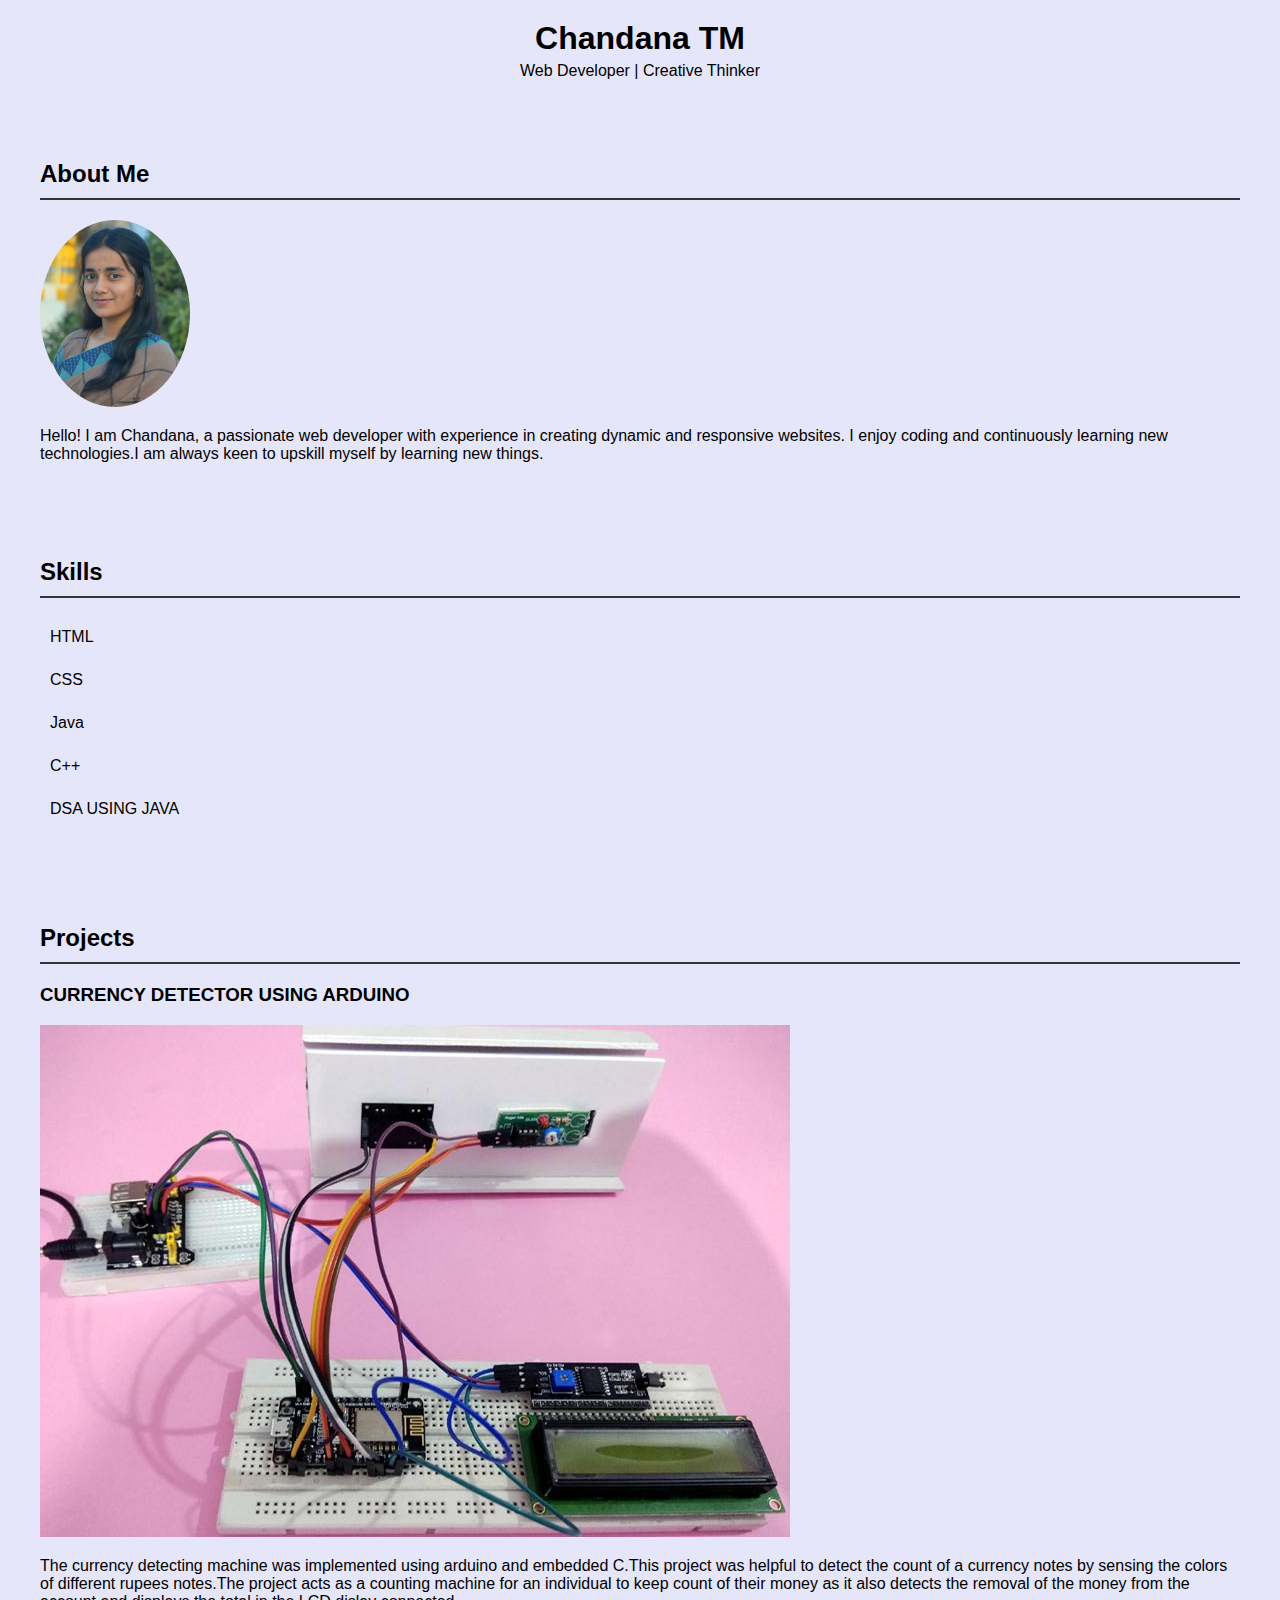
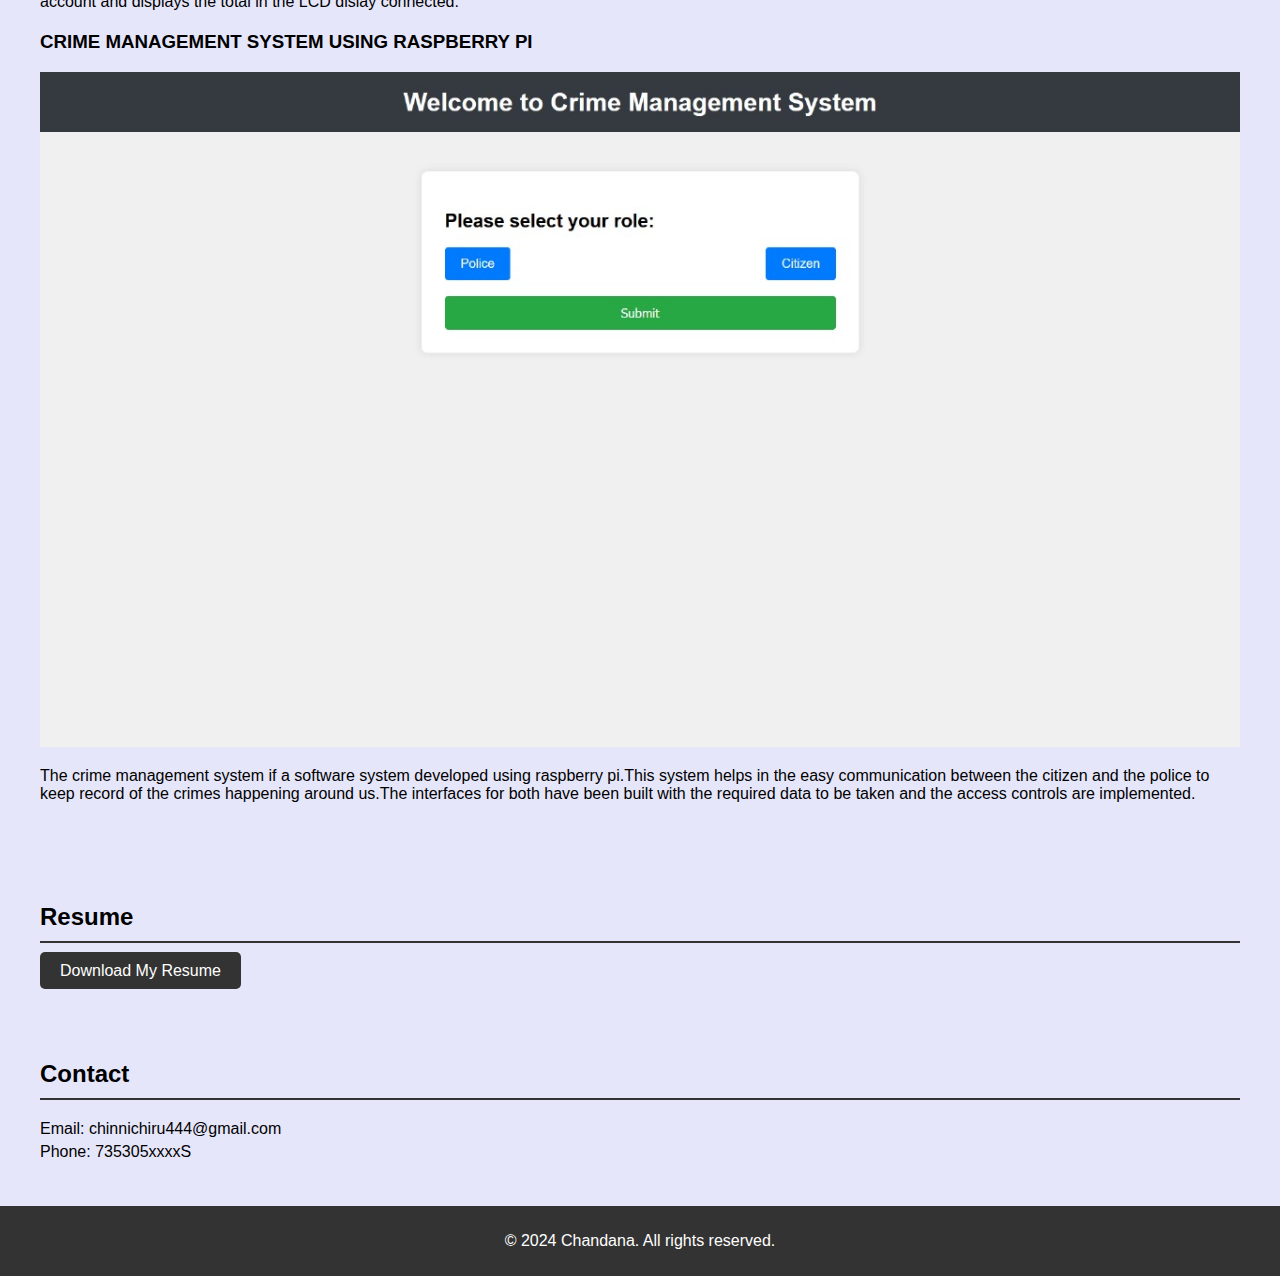
<file: portfolio.html>
<!DOCTYPE html>
<html lang="en">
<head>
    <meta charset="UTF-8">
    <meta name="viewport" content="width=device-width, initial-scale=1.0">
    <title>Chandana's Portfolio</title>
    <link rel="stylesheet" href="style1.css">
</head>
<body>
    <!-- Header Section -->
    <header>
        <h1>Chandana TM</h1>
        <p>Web Developer | Creative Thinker</p>
    </header>

    <!-- About Section -->
    <section id="about">
        <h2>About Me</h2>
        <img src="chandanatm.jpg" alt="Chandana">
        <p>Hello! I am Chandana, a passionate web developer with experience in creating dynamic and responsive websites. I enjoy coding and continuously learning new technologies.I am always keen to upskill myself by learning new things.</p>
    </section>

    <!-- Skills Section -->
    <section id="skills">
        <h2>Skills</h2>
        <ul>
            <li>HTML</li>
            <li>CSS</li>
            <li>Java</li>
            <li>C++</li>
            <li>DSA USING JAVA</li>
        </ul>
    </section>

    <!-- Projects Section -->
    <section id="projects">
        <h2>Projects</h2>
        <div class="project">
            <h3>CURRENCY DETECTOR USING ARDUINO</h3>
            <img src="currencydetector.jpg" alt="Project 1">
            <p>The currency detecting machine was implemented using arduino and embedded C.This project was helpful to detect the count of a currency notes by sensing the colors of different rupees notes.The project acts as a counting machine for an individual to keep count of their money as it also detects the removal of the money from the account and displays the total in the LCD dislay connected.</p>
        </div>
        <div class="project">
            <h3>CRIME MANAGEMENT SYSTEM USING RASPBERRY PI</h3>
            <img src="crimemanagementsystem.jpg" alt="Project 2">
            <p>The crime management system if a software system developed using raspberry pi.This system helps in the easy communication between the citizen and the police to keep record of the crimes happening around us.The interfaces for both have been built with the required data to be taken and the access controls are implemented. </p>
        </div>
    </section>

    <!-- Resume Section -->
    <section id="resume">
        <h2>Resume</h2>
        <a href="resume.pdf" download>Download My Resume</a>
    </section>

    <!-- Contact Section -->
    <section id="contact">
        <h2>Contact</h2>
        <p>Email: chinnichiru444@gmail.com</p>
        <p>Phone: 735305xxxxS</p>
    </section>

    <!-- Footer -->
    <footer>
        <p>&copy; 2024 Chandana. All rights reserved.</p>
    </footer>
</body>
</html>
</file>
<file: style1.css>
body {
background-color:lavender;
    font-family: timesnewroman, sans-serif;
    margin: 0;
    padding: 0;
    box-sizing: border-box;
}

header {
    color: black;
    padding: 20px;
    text-align: center;
}

header h1 {
    margin: 0;
}

header p {
    margin: 5px 0 0;
}

section {
    padding: 20px;
    margin: 20px;
}

section h2 {
    border-bottom: 2px solid #333;
    padding-bottom: 10px;
}

#about img {
    max-width: 150px;
    border-radius: 50%;
}

#skills ul {
    list-style-type: none;
    padding: 0;
}

#skills ul li {
    margin: 5px 0;
    padding: 10px;
}

.project {
    margin-bottom: 20px;
}

.project img {
    max-width: 100%;
    height: auto;
}

#resume a {
    background-color: #333;
    color: #fff;
    padding: 10px 20px;
    text-decoration: none;
    border-radius: 5px;
}

#contact p {
    margin: 5px 0;
}

footer {
    background-color: #333;
    color: #fff;
    text-align: center;
    padding: 10px 0;
}
</file>
